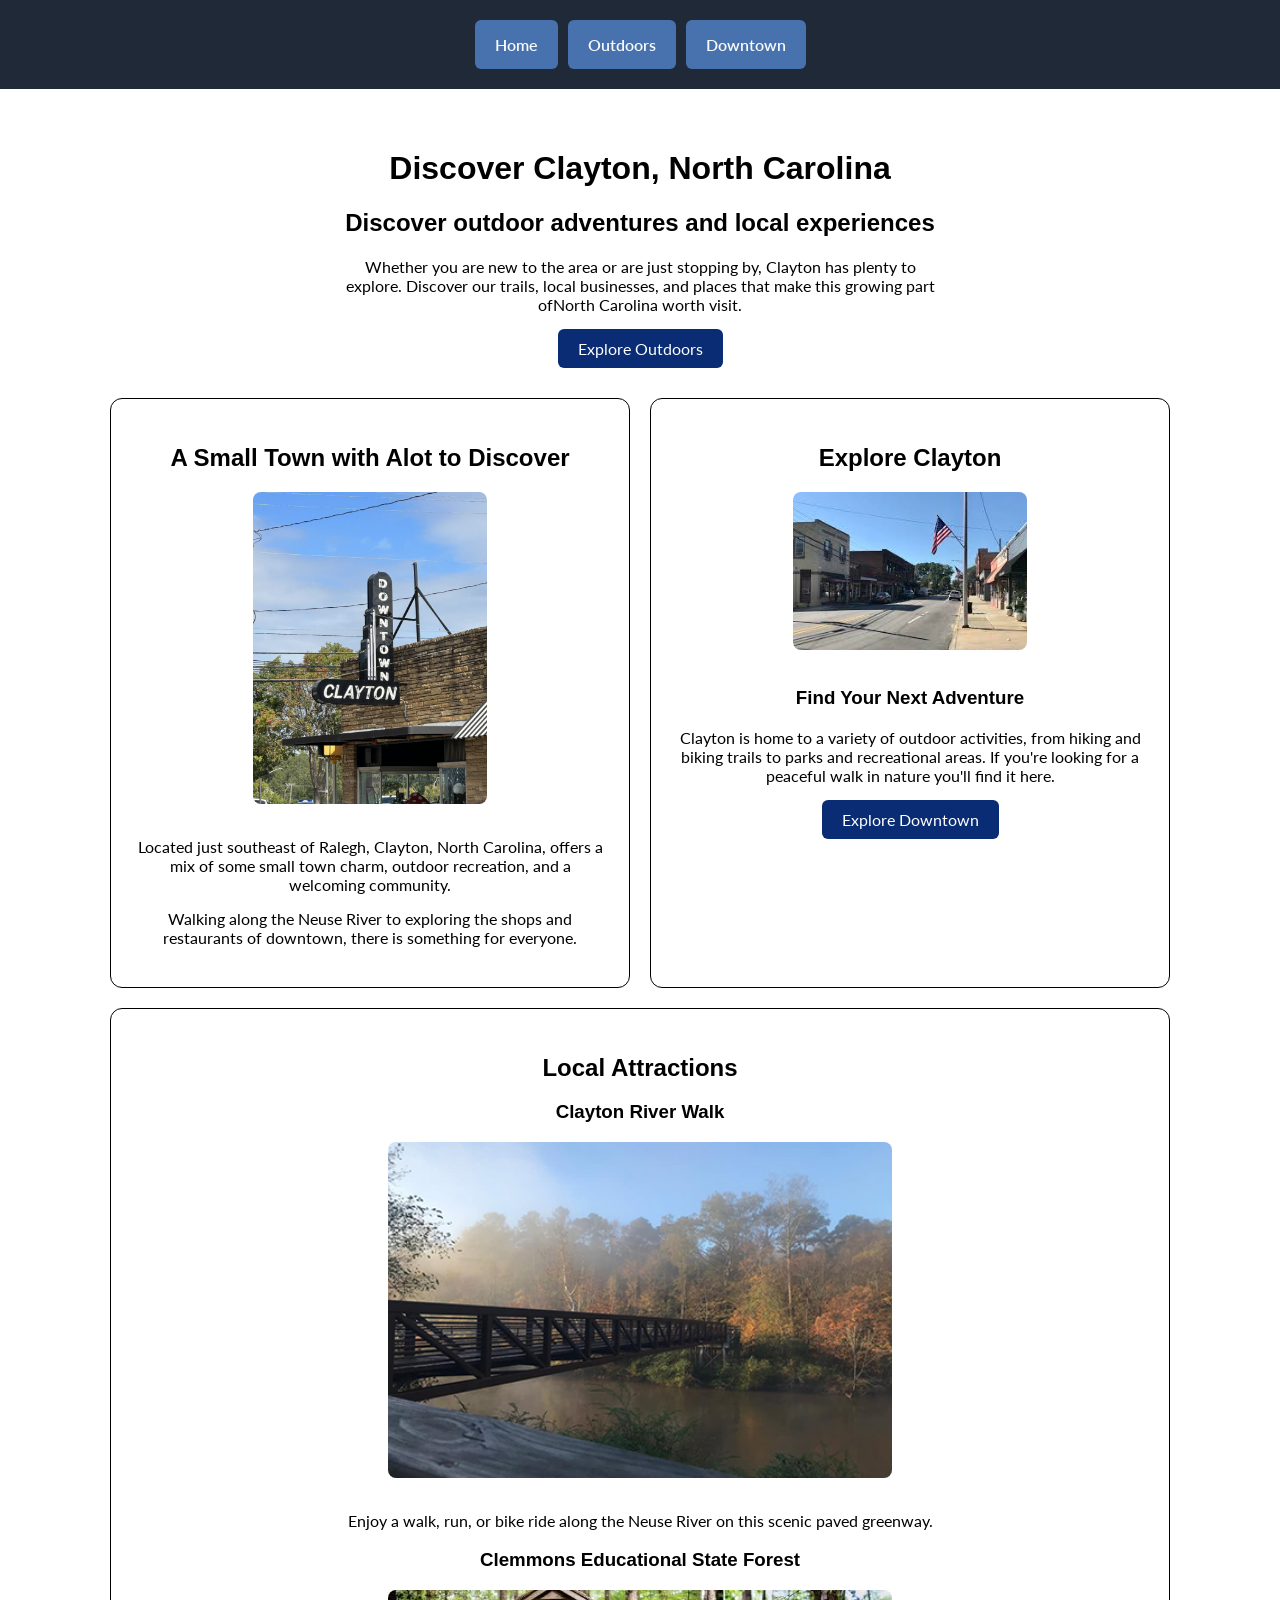
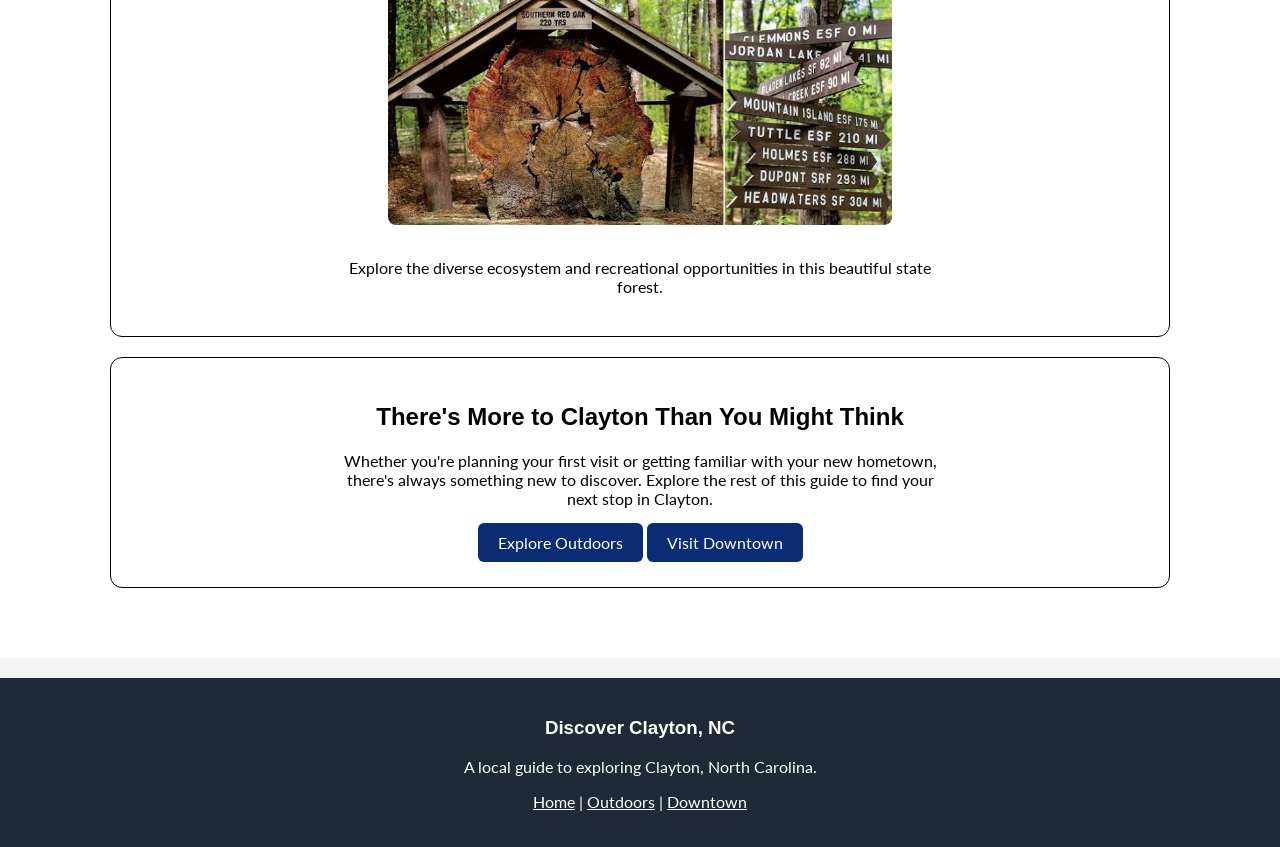
<file: Index.html>
<!DOCTYPE html>
<html lang="en">
<head>
    <meta charset="UTF-8">
    <meta name="viewport" content="width=device-width, initial-scale=1.0">
    <link rel="stylesheet" href="CSS/styles.css">
    <title>Discover Clayton, NC</title>
    <link rel="icon" href="Images/Clayton.png" type="image/png">
    <link rel="preconnect" href="https://fonts.googleapis.com">
<link rel="preconnect" href="https://fonts.gstatic.com" crossorigin>
<link href="https://fonts.googleapis.com/css2?family=Lato:wght@300;400;700&family=Open+Sans:ital,wght@0,300..800;1,300..800&display=swap" rel="stylesheet">
</head>
<body>
    <a class="skip-link" href="#main-content">Skip to main content</a>
    <nav class="mainnav">
        <a href="index.html">Home</a>
        <a href="outdoors.html">Outdoors</a>
        <a href="downtown.html">Downtown</a>
    </nav>

    <main class="hero" id="main-content">
        <h1>Discover Clayton, North Carolina</h1>
        <h2>Discover outdoor adventures and local experiences</h2>
        <p>Whether you are new to the area or are just stopping by, Clayton has plenty to explore. Discover our trails, local businesses, and places that make this growing part ofNorth Carolina worth visit.</p>
        <a class="btn" href="outdoors.html">Explore Outdoors</a>

    <div class="cardcontainer">
        <div class="card welcome-card">
            <h2>A Small Town with Alot to Discover</h2>
            <img src="Images/downtown.jpg" alt="Picture of Clayton, NC sign" class="card-image" style="width: 50%; height: auto;">
            <p>Located just southeast of Ralegh, Clayton, North Carolina, offers a mix of some small town charm, outdoor recreation, and a welcoming community.</p>
            <p>Walking along the Neuse River to exploring the shops and restaurants of downtown, there is something for everyone.</p>
        </div>

        <div class="card explorecard">
            <h2>Explore Clayton</h2>
            <img src="Images/images.jpeg" alt="Downtown Clayton" class="card-image">
            <h3>Find Your Next Adventure</h3>
            <p>Clayton is home to a variety of outdoor activities, from hiking and biking trails to parks and recreational areas. If you're looking for a peaceful walk in nature you'll find it here.</p>
            <a class="btn" href="downtown.html">Explore Downtown</a>
        </div>

        <div class="card localcard thisisfullwidth">
            <h2>Local Attractions</h2>
            <h3>Clayton River Walk</h3>
            <img src="Images/claytonriverwalk1.jpg" alt="Clayton River Walk" class="card-image">
            <p>Enjoy a walk, run, or bike ride along the Neuse River on this scenic paved greenway.</p>
            <h3>Clemmons Educational State Forest</h3>
            <img src="Images/images.jpg" alt="Clemmons Educational State Forest" class="card-image">
            <p>Explore the diverse ecosystem and recreational opportunities in this beautiful state forest.</p>
            <!-- Ill probably remove this but idk -->
            <!--<h3>Placeholder</h3>
            <p>Placeholder</p>-->
        </div>

        <div class="card startexplore thisisfullwidth">
            <h2>There's More to Clayton Than You Might Think</h2>
            <p>Whether you're planning your first visit or getting familiar with your new hometown, there's always something new to discover. Explore the rest of this guide to find your next stop in Clayton.</p>
            <a class="btn" href="outdoors.html">Explore Outdoors</a>
            <a class="btn" href="downtown.html">Visit Downtown</a>
        </div>
    </div>

    </main>

    <footer>
        <h3>Discover Clayton, NC</h3>
        <p>A local guide to exploring Clayton, North Carolina.</p>
        <p><a href="index.html">Home</a> | <a href="outdoors.html">Outdoors</a> | <a href="downtown.html">Downtown</a></p>
    </footer>
</body>
</html>
</file>
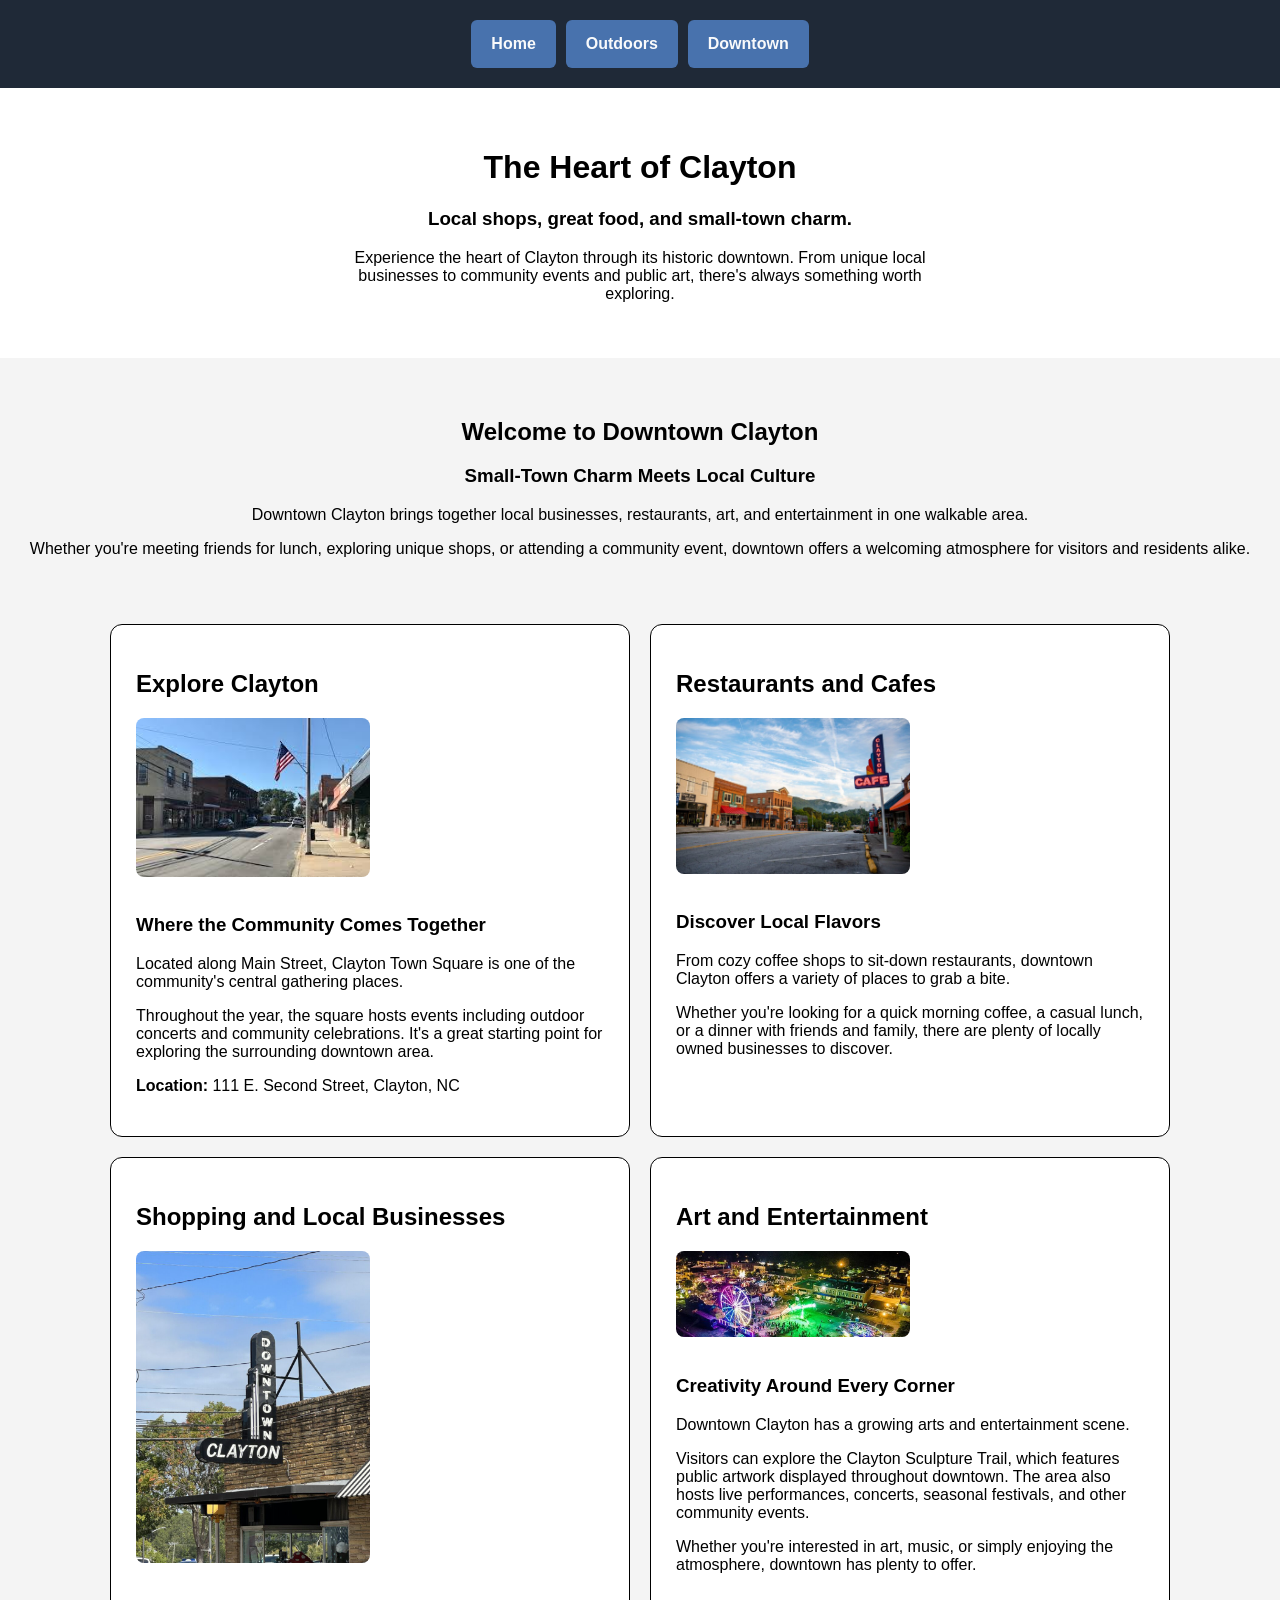
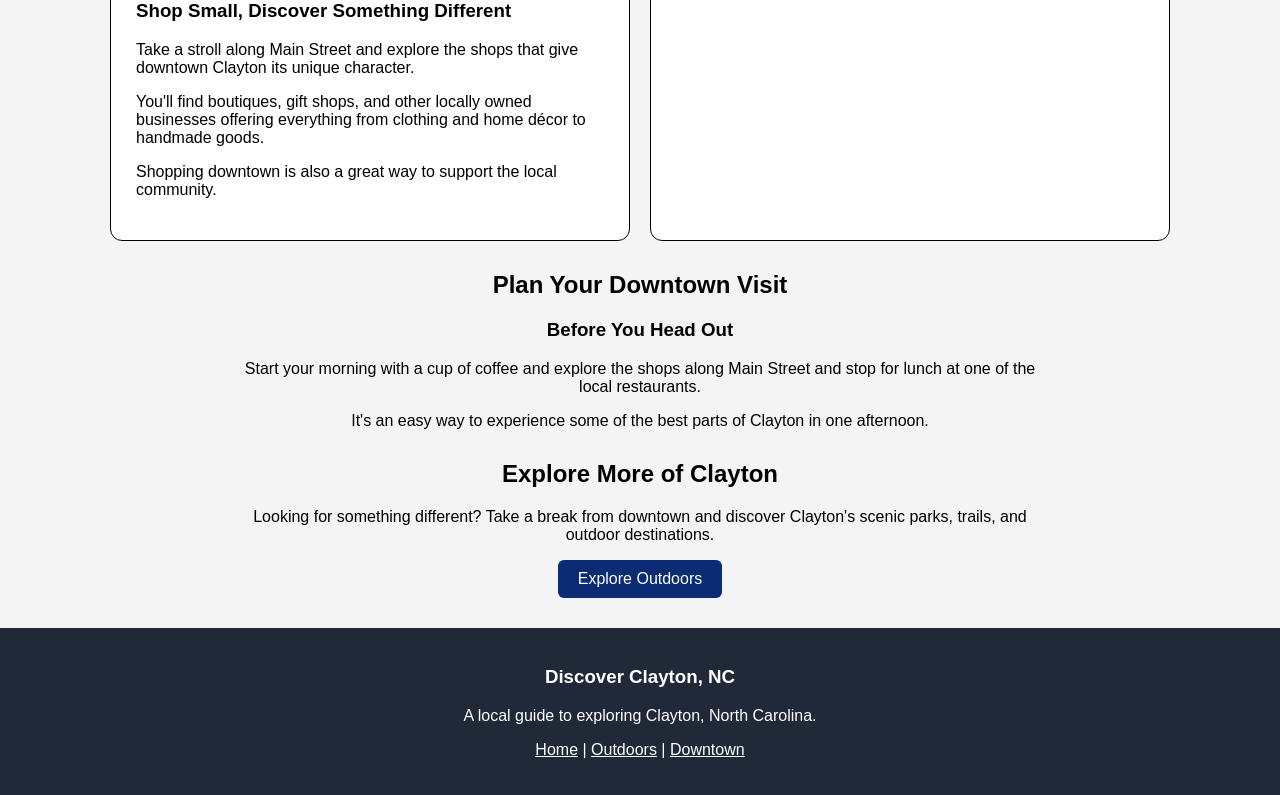
<file: downtown.html>
<!DOCTYPE html>
<html lang="en">
<head>
    <meta charset="UTF-8">
    <meta name="viewport" content="width=device-width, initial-scale=1.0">
    <link rel="stylesheet" href="CSS/styles.css">
    <link rel="icon" href="Images/Clayton.png" type="image/png">
    <title>Discover Downtown Clayton</title>
</head>
<body>
    <a class="skip-link" href="#main-content">Skip to main content</a>
    <nav class="mainnav">
        <a href="index.html">Home</a>
        <a href="outdoors.html">Outdoors</a>
        <a href="downtown.html">Downtown</a>
    </nav>

    <header class="hero">
        <h1>The Heart of Clayton</h1>
        <h3>Local shops, great food, and small-town charm.</h3>
        <p>Experience the heart of Clayton through its historic downtown. From unique local businesses to community events and public art, there's always something worth exploring.</p>
    </header>

    <main id="main-content">
        <div class="center">
            <h2>Welcome to Downtown Clayton</h2>
            <h3>Small-Town Charm Meets Local Culture</h3>
            <p>Downtown Clayton brings together local businesses, restaurants, art, and entertainment in one walkable area.</p>
            <p>Whether you're meeting friends for lunch, exploring unique shops, or attending a community event, downtown offers a welcoming atmosphere for visitors and residents alike.</p>
        </div>
        
        <div class="cardcontainer">

            <div class="card">
                <h2>Explore Clayton</h2>
                <img src="Images/images.jpeg" alt="Downtown Clayton Street" class="card-image">
                <h3>Where the Community Comes Together</h3>
                <p>Located along Main Street, Clayton Town Square is one of the community's central gathering places.</p>
                <p>Throughout the year, the square hosts events including outdoor concerts and community celebrations. It's a great starting point for exploring the surrounding downtown area.</p>
                <p><strong>Location:</strong> 111 E. Second Street, Clayton, NC</p>
            </div>

            <div class="card">
                <h2>Restaurants and Cafes</h2>
                <img src="Images/weekendguide_clayton_downtown-1024x681.jpg" alt="Cafe sign in downtown Clayton" class="card-image">
                <h3>Discover Local Flavors</h3>
                <p>From cozy coffee shops to sit-down restaurants, downtown Clayton offers a variety of places to grab a bite.</p>
                <p>Whether you're looking for a quick morning coffee, a casual lunch, or a dinner with friends and family, there are plenty of locally owned businesses to discover.</p>
            </div>

            <div class="card">
                <h2>Shopping and Local Businesses</h2>
                <img src="Images/downtown.jpg" alt="Picture of Clayton, NC sign" class="card-image">
                <h3>Shop Small, Discover Something Different</h3>
                <p>Take a stroll along Main Street and explore the shops that give downtown Clayton its unique character.</p>
                <p>You'll find boutiques, gift shops, and other locally owned businesses offering everything from clothing and home décor to handmade goods.</p>
                <p>Shopping downtown is also a great way to support the local community.</p>
            </div>

            <div class="card">
                <h2>Art and Entertainment</h2>
                <img src="Images/Festival-Clayton.jpeg" alt="Festival in Clayton at night" class="card-image">
                <h3>Creativity Around Every Corner</h3>
                <p>Downtown Clayton has a growing arts and entertainment scene.</p>
                <p>Visitors can explore the Clayton Sculpture Trail, which features public artwork displayed throughout downtown. The area also hosts live performances, concerts, seasonal festivals, and other community events.</p>
                <p>Whether you're interested in art, music, or simply enjoying the atmosphere, downtown has plenty to offer.</p>
            </div>
        </div>

        <section class="textsection">
            <h2>Plan Your Downtown Visit</h2>
            <h3>Before You Head Out</h3>
            <p>Start your morning with a cup of coffee and explore the shops along Main Street and stop for lunch at one of the local restaurants.</p>
            <p>It's an easy way to experience some of the best parts of Clayton in one afternoon.</p>
        </section>

        <section class="textsection">
            <h2>Explore More of Clayton</h2>
            <p>Looking for something different? Take a break from downtown and discover Clayton's scenic parks, trails, and outdoor destinations.</p>
            <a class="btn" href="outdoors.html">Explore Outdoors</a>
        </section>
    </main>

    <footer>
        <h3>Discover Clayton, NC</h3>
        <p>A local guide to exploring Clayton, North Carolina.</p>
        <p><a href="index.html">Home</a> | <a href="outdoors.html">Outdoors</a> | <a href="downtown.html">Downtown</a></p>
    </footer>
</body>
</html>
</file>
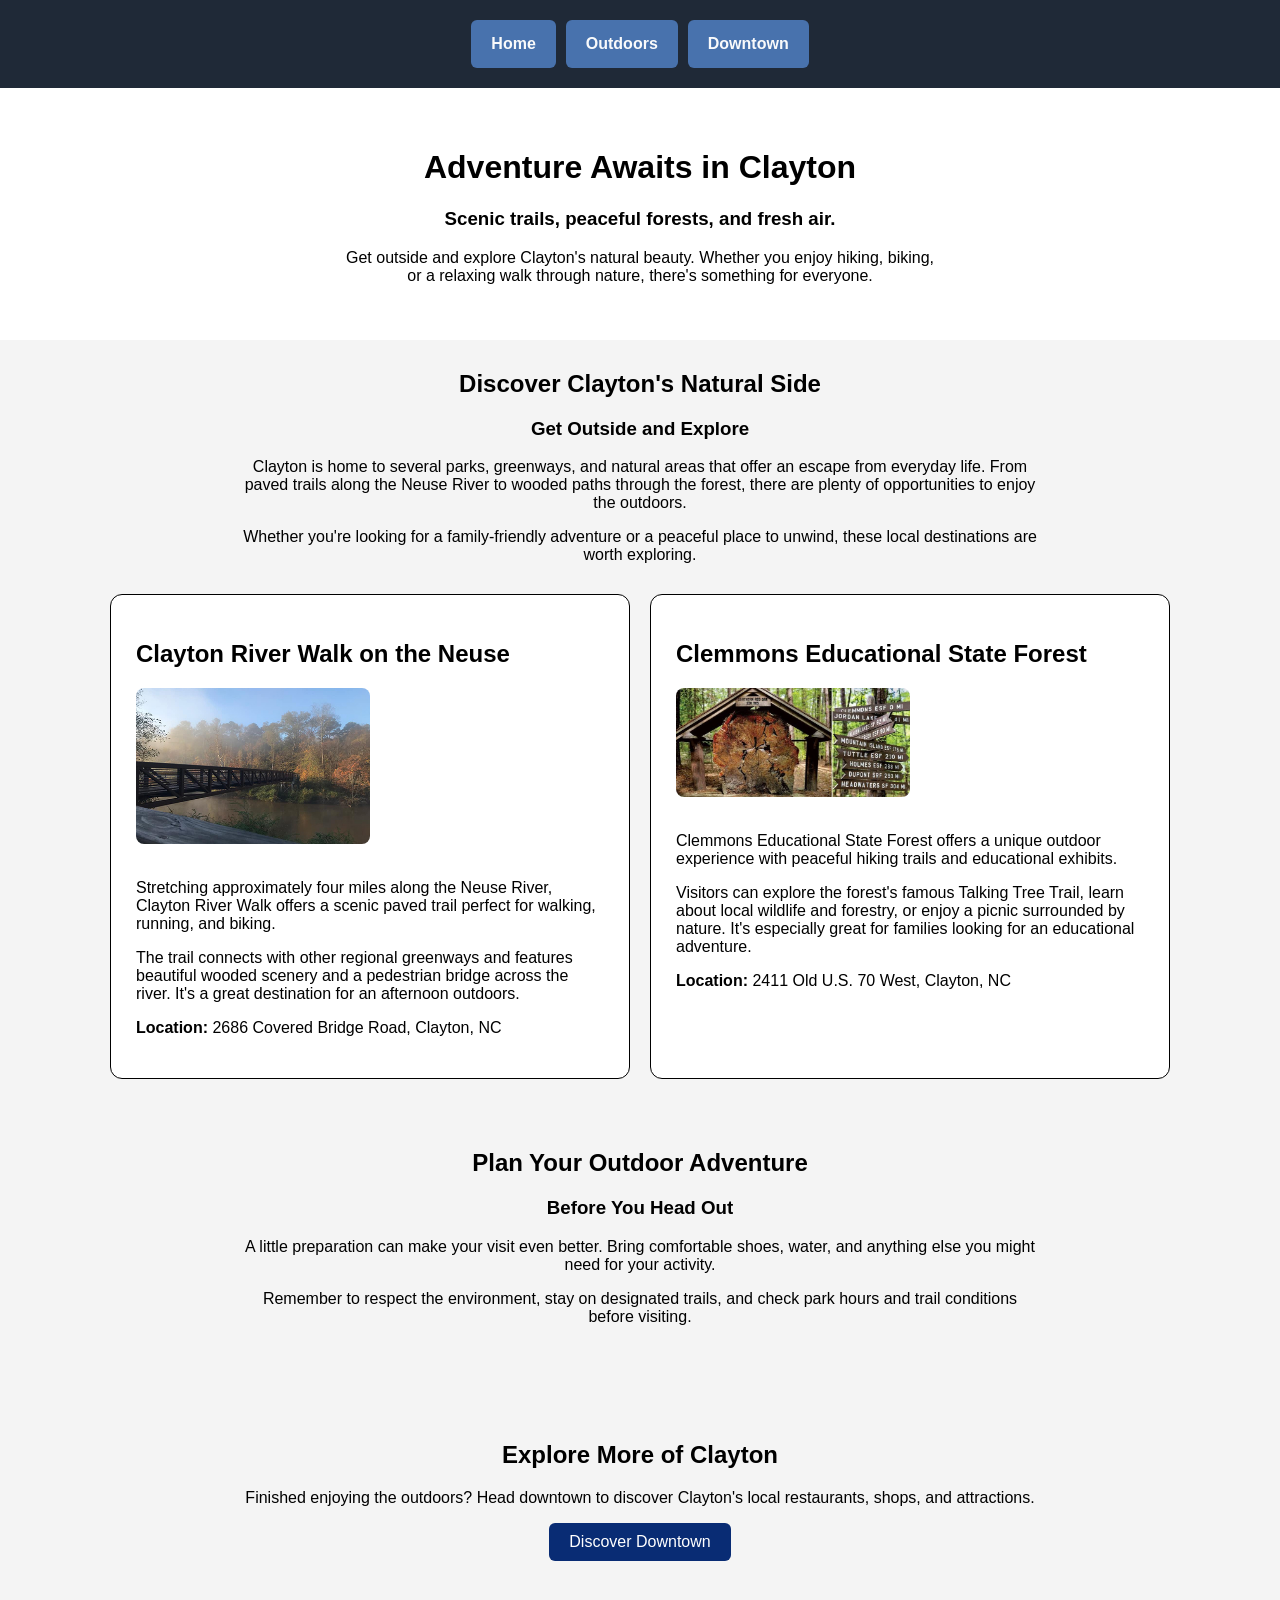
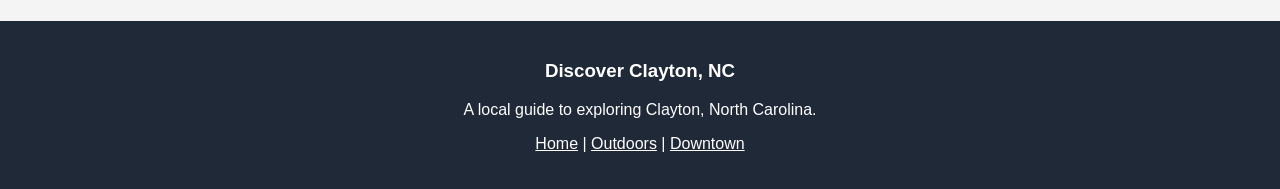
<file: outdoors.html>
<!DOCTYPE html>
<html lang="en">
<head>
    <meta charset="UTF-8">
    <meta name="viewport" content="width=device-width, initial-scale=1.0">
    <link rel="stylesheet" href="CSS/styles.css">
    <link rel="icon" href="Images/Clayton.png" type="image/png">
    <title>Explore the Outdoors</title>
</head>
<body>
    <nav class="mainnav">
        <a href="index.html">Home</a>
        <a href="outdoors.html">Outdoors</a>
        <a href="downtown.html">Downtown</a>
    </nav>

    <a class="skip-link" href="#main-content">Skip to main content</a>

    <header class="hero">
        <h1>Adventure Awaits in Clayton</h1>
        <h3>Scenic trails, peaceful forests, and fresh air.</h3>
        <p>Get outside and explore Clayton's natural beauty. Whether you enjoy hiking, biking, or a relaxing walk through nature, there's something for everyone.</p>
    </header>

    <main id="main-content">
        <section class="textsection">
            <h2>Discover Clayton's Natural Side</h2>
            <h3>Get Outside and Explore</h3>
            <p>Clayton is home to several parks, greenways, and natural areas that offer an escape from everyday life. From paved trails along the Neuse River to wooded paths through the forest, there are plenty of opportunities to enjoy the outdoors.</p>
            <p>Whether you're looking for a family-friendly adventure or a peaceful place to unwind, these local destinations are worth exploring.</p>
        </section>

        <div class="cardcontainer threethingsacross">
            <div class="card">
                <h2>Clayton River Walk on the Neuse</h2>
                <img src="Images/claytonriverwalk1.jpg" alt="Clayton River Walk streching across the Neuse River" class="card-image">
                <p>Stretching approximately four miles along the Neuse River, Clayton River Walk offers a scenic paved trail perfect for walking, running, and biking.</p>
                <p>The trail connects with other regional greenways and features beautiful wooded scenery and a pedestrian bridge across the river. It's a great destination for an afternoon outdoors.</p>
                <p><strong>Location:</strong> 2686 Covered Bridge Road, Clayton, NC</p>
            </div>

            <div class="card">
                <h2>Clemmons Educational State Forest</h2>
                <img src="Images/images.jpg" alt="Clemmons Educational State Forest Signs" class="card-image">
                <p>Clemmons Educational State Forest offers a unique outdoor experience with peaceful hiking trails and educational exhibits.</p>
                <p>Visitors can explore the forest's famous Talking Tree Trail, learn about local wildlife and forestry, or enjoy a picnic surrounded by nature. It's especially great for families looking for an educational adventure.</p>
                <p><strong>Location:</strong> 2411 Old U.S. 70 West, Clayton, NC</p>
            </div>


        <section class="textsection">
            <h2>Plan Your Outdoor Adventure</h2>
            <h3>Before You Head Out</h3>
            <p>A little preparation can make your visit even better. Bring comfortable shoes, water, and anything else you might need for your activity.</p>
            <p>Remember to respect the environment, stay on designated trails, and check park hours and trail conditions before visiting.</p>
        </section>

        <section class="textsection">
            <h2>Explore More of Clayton</h2>
            <p>Finished enjoying the outdoors? Head downtown to discover Clayton's local restaurants, shops, and attractions.</p>
            <a class="btn" href="downtown.html">Discover Downtown</a>
        </section>
    </main>

    <footer>
        <h3>Discover Clayton, NC</h3>
        <p>A local guide to exploring Clayton, North Carolina.</p>
        <p><a href="index.html">Home</a> | <a href="outdoors.html">Outdoors</a> | <a href="downtown.html">Downtown</a></p>
    </footer>
</body>
</html>
</file>
<file: CSS/styles.css>
body {
    margin: 0;
    background-color: #f4f4f4;
    font-family: "Lato", sans-serif;
    h1, h2, h3, h4, h5, h6 {
        font-family: "lato-bold", sans-serif;
    }
}


/* Nav crap */

.mainnav {
    display: flex;
    flex-wrap: wrap;
    justify-content: center;
    gap: 10px;
    padding: 20px;
    background-color: #1f2937;
    position: sticky;
    top: 0;
     a {
    color: #f9fafb;
    text-decoration: none;
    font-weight: 600;
    padding: 15px 20px;
    border-radius: 6px;
    background-color: #4872ad;
     }
}


/* Hero */

.hero {
    text-align: center;
    padding: 40px 20px;
    background-color: white;
     p {
    max-width: 600px;
    margin: 15px auto;
}
}


/* Buttons */

.btn {
    display: inline-block;
    padding: 10px 20px;
    background-color: #092c74;
    color: white;
    text-decoration: none;
    border-radius: 6px;
}


/* cards */

.cardcontainer {
    display: flex;
    gap: 20px;
    flex-wrap: wrap;
    max-width: 1100px;
    margin: 30px auto;
    padding: 0 20px;
    box-sizing: border-box;
    background-color: carolina blue;
}

.card {
    flex: 1 1 400px;
    padding: 25px;
    border: 1px solid;
    border-radius: 12px;
    box-sizing: border-box;
    background-color: white;
}


.thisisfullwidth {
    flex-basis: 100%;
}

.threethingsacross .card {
    flex-basis: 280px;
}


.textsection {
    max-width: 800px;
    margin: 30px auto;
    padding: 0 20px;
    text-align: center;
}


/* Foots */

footer {
    text-align: center;
    padding: 20px;
    margin-top: 20px;
    background-color: #1f2937;
    color: white;
}

footer a {
    color: white;
}


.center {
    text-align: center;
    padding: 20px;
    margin-top: 20px;
    background-color: #f4f4f4;
}

/* Fonts */
.lato-light {
  font-family: "Lato", sans-serif;
  font-weight: 300;
  font-style: normal;
}

.lato-regular {
  font-family: "Lato", sans-serif;
  font-weight: 400;
  font-style: normal;
}

.lato-bold {
  font-family: "Lato", sans-serif;
  font-weight: 700;
  font-style: normal;
}


/* Images */
.card-image {
    width: 50%;
    height: auto;
    border-radius: 8px;
    margin-bottom: 15px;
}


/* skip link at the top of the page */
.skip-link {
    position: absolute;
    left: -9999px;
}

.skip-link:focus {
    left: 1rem;
    top: 1rem;
    z-index: 1000;
    padding: 0.75rem;
    background: white;
    color: #000;
}

a:focus-visible {
    outline: 3px solid #f59e0b;
    outline-offset: 3px;
}
</file>
